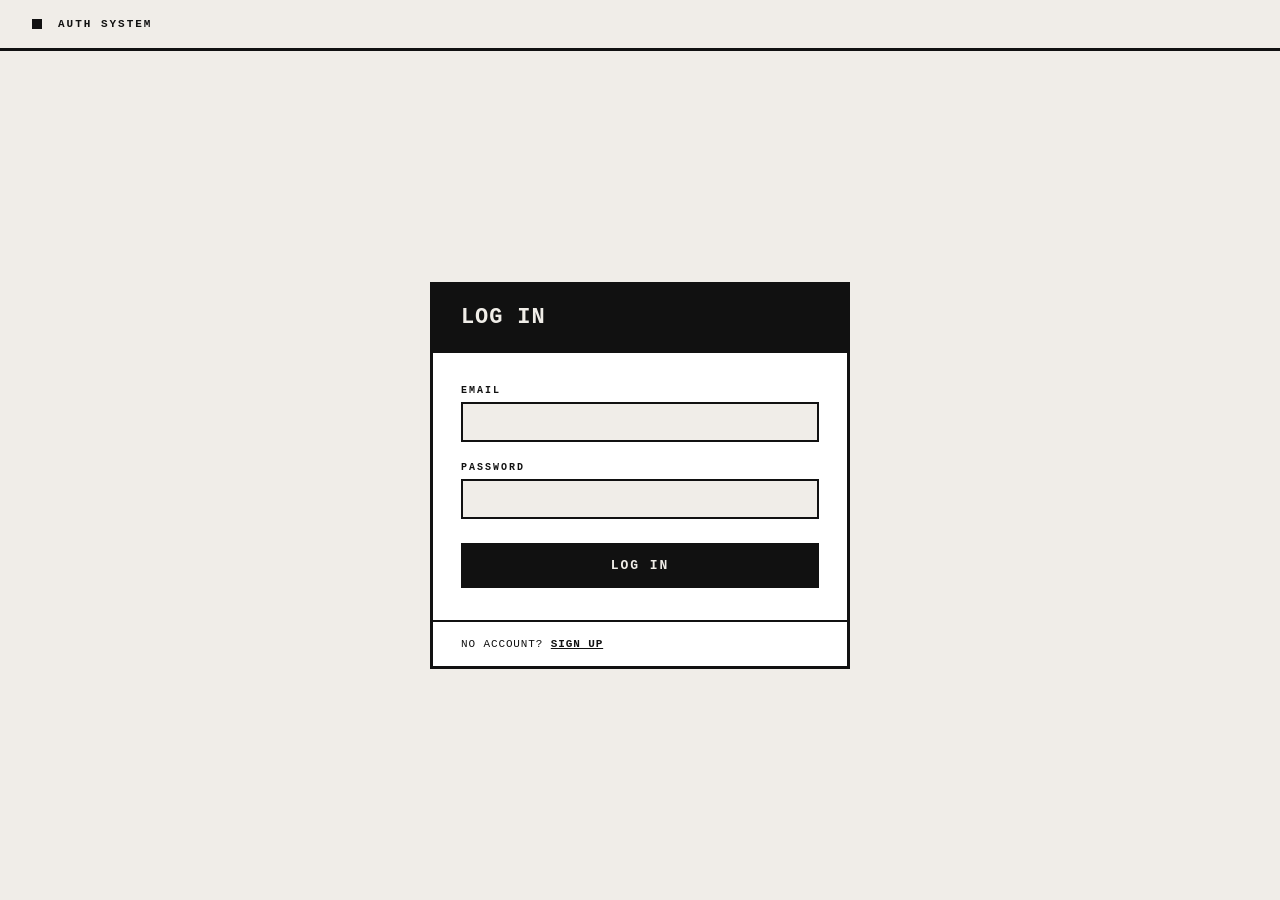
<file: home.html>
<!DOCTYPE html>
<html lang="en">
<head>
  <meta charset="UTF-8" />
  <meta name="viewport" content="width=device-width, initial-scale=1.0" />
  <title>HOME</title>
  <style>
    *, *::before, *::after { box-sizing: border-box; margin: 0; padding: 0; }

    @import url('https://fonts.googleapis.com/css2?family=Space+Mono:wght@400;700&display=swap');

    body {
      font-family: 'Space Mono', 'Courier New', monospace;
      background: #f0ede8;
      color: #111;
      min-height: 100vh;
      display: flex;
      flex-direction: column;
    }

    header {
      border-bottom: 3px solid #111;
      padding: 18px 32px;
      display: flex;
      align-items: center;
      justify-content: space-between;
    }

    .header-left {
      display: flex;
      align-items: center;
      gap: 16px;
    }

    header span {
      font-size: 11px;
      font-weight: 700;
      letter-spacing: 0.18em;
      text-transform: uppercase;
    }

    header .dot {
      width: 10px; height: 10px;
      background: #111;
      display: inline-block;
    }

    .logout-btn {
      font-family: inherit;
      font-size: 10px;
      font-weight: 700;
      letter-spacing: 0.18em;
      text-transform: uppercase;
      border: 2px solid #111;
      padding: 8px 16px;
      background: transparent;
      color: #111;
      cursor: pointer;
      transition: background 0.1s, color 0.1s;
    }

    .logout-btn:hover {
      background: #111;
      color: #f0ede8;
    }

    main {
      flex: 1;
      display: flex;
      align-items: center;
      justify-content: center;
      padding: 48px 16px;
    }

    .card {
      border: 3px solid #111;
      background: #fff;
      width: 100%;
      max-width: 480px;
    }

    .card-title {
      padding: 20px 28px;
      font-size: 22px;
      font-weight: 700;
      letter-spacing: 0.04em;
      text-transform: uppercase;
      background: #111;
      color: #f0ede8;
    }

    .card-body {
      padding: 32px 28px;
      display: flex;
      flex-direction: column;
      gap: 0;
    }

    .row {
      display: flex;
      flex-direction: column;
      gap: 4px;
      padding: 18px 0;
      border-bottom: 2px solid #e0ddd8;
    }

    .row:last-child {
      border-bottom: none;
    }

    .row-label {
      font-size: 9px;
      font-weight: 700;
      letter-spacing: 0.25em;
      text-transform: uppercase;
      color: #888;
    }

    .row-value {
      font-size: 16px;
      font-weight: 700;
      letter-spacing: 0.02em;
      word-break: break-all;
    }

    .status-bar {
      border-top: 3px solid #111;
      padding: 14px 28px;
      background: #f0ede8;
      font-size: 10px;
      letter-spacing: 0.15em;
      text-transform: uppercase;
      display: flex;
      align-items: center;
      gap: 8px;
    }

    .status-dot {
      width: 8px; height: 8px;
      background: #27ae60;
      display: inline-block;
      border-radius: 50%;
    }
  </style>
</head>
<body>
  <header>
    <div class="header-left">
      <span class="dot"></span>
      <span>Auth System</span>
    </div>
    <button class="logout-btn" id="logout">Log Out</button>
  </header>
  <main>
    <div class="card">
      <div class="card-title">Home</div>
      <div class="card-body">
        <div class="row">
          <span class="row-label">Username</span>
          <span class="row-value" id="username">—</span>
        </div>
        <div class="row">
          <span class="row-label">Email</span>
          <span class="row-value" id="email">—</span>
        </div>
      </div>
      <div class="status-bar">
        <span class="status-dot"></span>
        <span>Authenticated</span>
      </div>
    </div>
  </main>

  <script type="module">
    import { getCurrentUser, logout } from './auth.js';

    const user = getCurrentUser();
    if (!user) window.location.href = 'login.html';

    document.getElementById('username').textContent = user.username;
    document.getElementById('email').textContent = user.email;

    document.getElementById('logout').addEventListener('click', () => {
      logout();
      window.location.href = 'login.html';
    });
  </script>
</body>
</html>
</file>
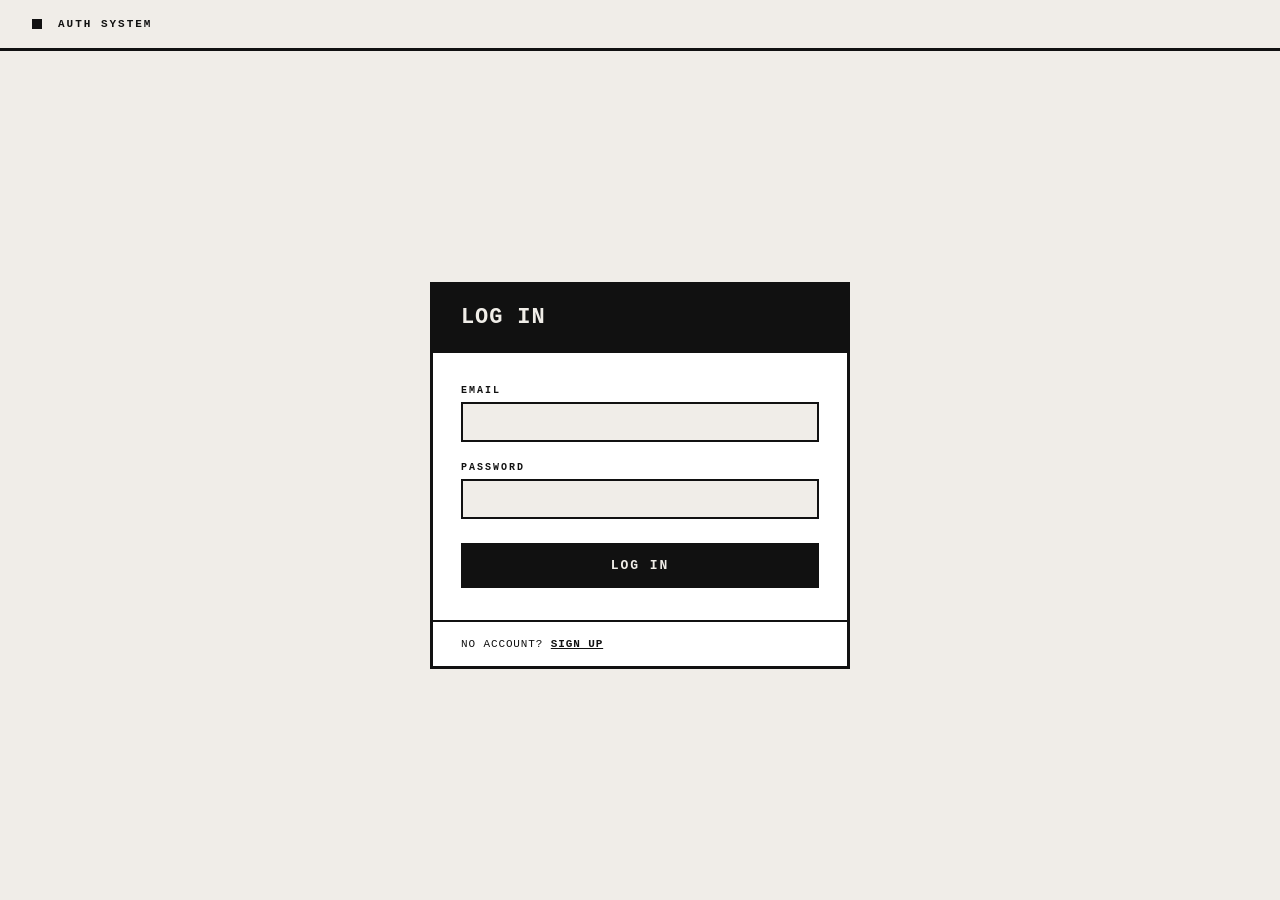
<file: login.html>
<!DOCTYPE html>
<html lang="en">
<head>
  <meta charset="UTF-8" />
  <meta name="viewport" content="width=device-width, initial-scale=1.0" />
  <title>LOG IN</title>
  <style>
    *, *::before, *::after { box-sizing: border-box; margin: 0; padding: 0; }

    @import url('https://fonts.googleapis.com/css2?family=Space+Mono:wght@400;700&display=swap');

    body {
      font-family: 'Space Mono', 'Courier New', monospace;
      background: #f0ede8;
      color: #111;
      min-height: 100vh;
      display: flex;
      flex-direction: column;
    }

    header {
      border-bottom: 3px solid #111;
      padding: 18px 32px;
      display: flex;
      align-items: center;
      gap: 16px;
    }

    header span {
      font-size: 11px;
      font-weight: 700;
      letter-spacing: 0.18em;
      text-transform: uppercase;
    }

    header .dot {
      width: 10px; height: 10px;
      background: #111;
      display: inline-block;
    }

    main {
      flex: 1;
      display: flex;
      align-items: center;
      justify-content: center;
      padding: 48px 16px;
    }

    .card {
      border: 3px solid #111;
      background: #fff;
      width: 100%;
      max-width: 420px;
    }

    .card-title {
      border-bottom: 3px solid #111;
      padding: 20px 28px;
      font-size: 22px;
      font-weight: 700;
      letter-spacing: 0.04em;
      text-transform: uppercase;
      background: #111;
      color: #f0ede8;
    }

    .card-body {
      padding: 32px 28px;
      display: flex;
      flex-direction: column;
      gap: 20px;
    }

    .field {
      display: flex;
      flex-direction: column;
      gap: 6px;
    }

    label {
      font-size: 10px;
      font-weight: 700;
      letter-spacing: 0.2em;
      text-transform: uppercase;
    }

    input {
      font-family: inherit;
      font-size: 14px;
      border: 2px solid #111;
      padding: 10px 12px;
      background: #f0ede8;
      color: #111;
      outline: none;
      transition: background 0.1s;
    }

    input:focus {
      background: #fff;
      box-shadow: 4px 4px 0 #111;
    }

    button {
      font-family: inherit;
      font-size: 13px;
      font-weight: 700;
      letter-spacing: 0.15em;
      text-transform: uppercase;
      border: 2px solid #111;
      padding: 13px;
      background: #111;
      color: #f0ede8;
      cursor: pointer;
      transition: background 0.1s, color 0.1s;
      margin-top: 4px;
    }

    button:hover {
      background: #f0ede8;
      color: #111;
    }

    .error {
      font-size: 11px;
      font-weight: 700;
      letter-spacing: 0.1em;
      color: #c0392b;
      text-transform: uppercase;
      display: none;
      padding: 10px 12px;
      border: 2px solid #c0392b;
      background: #fdecea;
    }

    .footer-link {
      border-top: 2px solid #111;
      padding: 16px 28px;
      font-size: 11px;
      letter-spacing: 0.08em;
      text-transform: uppercase;
    }

    .footer-link a {
      font-weight: 700;
      color: #111;
      text-decoration: underline;
    }
  </style>
</head>
<body>
  <header>
    <span class="dot"></span>
    <span>Auth System</span>
  </header>
  <main>
    <div class="card">
      <div class="card-title">Log In</div>
      <div class="card-body">
        <div class="error" id="err"></div>
        <div class="field">
          <label for="email">Email</label>
          <input type="email" id="email" autocomplete="off" />
        </div>
        <div class="field">
          <label for="password">Password</label>
          <input type="password" id="password" />
        </div>
        <button id="btn">Log In</button>
      </div>
      <div class="footer-link">No account? <a href="signup.html">Sign up</a></div>
    </div>
  </main>

  <script type="module">
    import { login, getCurrentUser } from './auth.js';

    if (getCurrentUser()) window.location.href = 'home.html';

    document.getElementById('btn').addEventListener('click', () => {
      const email = document.getElementById('email').value.trim();
      const password = document.getElementById('password').value;
      const err = document.getElementById('err');

      err.style.display = 'none';

      if (!email || !password) {
        err.textContent = 'All fields are required.';
        err.style.display = 'block';
        return;
      }

      const result = login(email, password);
      if (!result.ok) {
        err.textContent = result.error;
        err.style.display = 'block';
        return;
      }

      window.location.href = 'home.html';
    });
  </script>
</body>
</html>
</file>
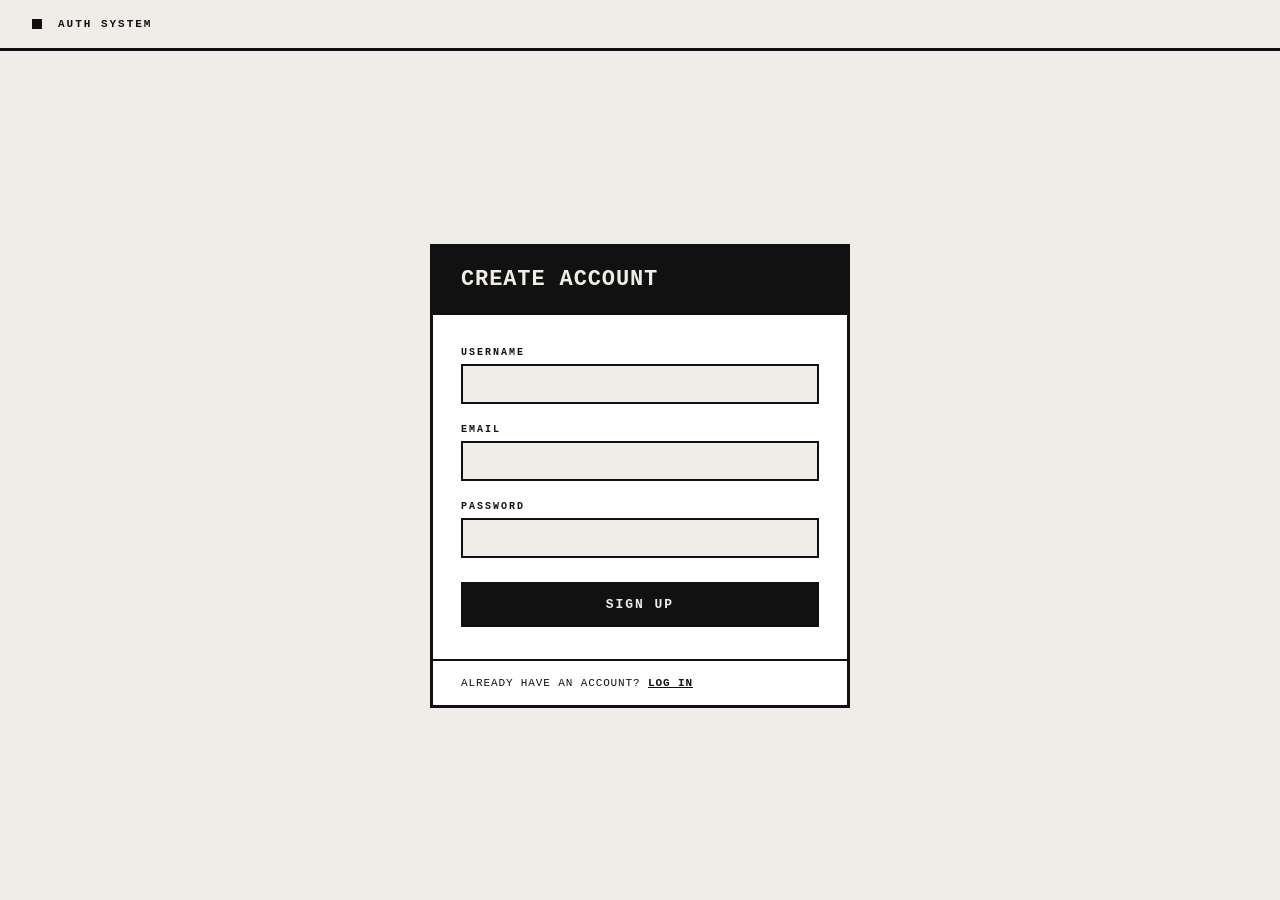
<file: signup.html>
<!DOCTYPE html>
<html lang="en">
<head>
  <meta charset="UTF-8" />
  <meta name="viewport" content="width=device-width, initial-scale=1.0" />
  <title>SIGN UP</title>
  <style>
    *, *::before, *::after { box-sizing: border-box; margin: 0; padding: 0; }

    @import url('https://fonts.googleapis.com/css2?family=Space+Mono:wght@400;700&display=swap');

    body {
      font-family: 'Space Mono', 'Courier New', monospace;
      background: #f0ede8;
      color: #111;
      min-height: 100vh;
      display: flex;
      flex-direction: column;
    }

    header {
      border-bottom: 3px solid #111;
      padding: 18px 32px;
      display: flex;
      align-items: center;
      gap: 16px;
    }

    header span {
      font-size: 11px;
      font-weight: 700;
      letter-spacing: 0.18em;
      text-transform: uppercase;
    }

    header .dot {
      width: 10px; height: 10px;
      background: #111;
      display: inline-block;
    }

    main {
      flex: 1;
      display: flex;
      align-items: center;
      justify-content: center;
      padding: 48px 16px;
    }

    .card {
      border: 3px solid #111;
      background: #fff;
      width: 100%;
      max-width: 420px;
    }

    .card-title {
      border-bottom: 3px solid #111;
      padding: 20px 28px;
      font-size: 22px;
      font-weight: 700;
      letter-spacing: 0.04em;
      text-transform: uppercase;
      background: #111;
      color: #f0ede8;
    }

    .card-body {
      padding: 32px 28px;
      display: flex;
      flex-direction: column;
      gap: 20px;
    }

    .field {
      display: flex;
      flex-direction: column;
      gap: 6px;
    }

    label {
      font-size: 10px;
      font-weight: 700;
      letter-spacing: 0.2em;
      text-transform: uppercase;
    }

    input {
      font-family: inherit;
      font-size: 14px;
      border: 2px solid #111;
      padding: 10px 12px;
      background: #f0ede8;
      color: #111;
      outline: none;
      transition: background 0.1s;
    }

    input:focus {
      background: #fff;
      border-color: #111;
      box-shadow: 4px 4px 0 #111;
    }

    button {
      font-family: inherit;
      font-size: 13px;
      font-weight: 700;
      letter-spacing: 0.15em;
      text-transform: uppercase;
      border: 2px solid #111;
      padding: 13px;
      background: #111;
      color: #f0ede8;
      cursor: pointer;
      transition: background 0.1s, color 0.1s;
      margin-top: 4px;
    }

    button:hover {
      background: #f0ede8;
      color: #111;
    }

    .error {
      font-size: 11px;
      font-weight: 700;
      letter-spacing: 0.1em;
      color: #c0392b;
      text-transform: uppercase;
      display: none;
      padding: 10px 12px;
      border: 2px solid #c0392b;
      background: #fdecea;
    }

    .footer-link {
      border-top: 2px solid #111;
      padding: 16px 28px;
      font-size: 11px;
      letter-spacing: 0.08em;
      text-transform: uppercase;
    }

    .footer-link a {
      font-weight: 700;
      color: #111;
      text-decoration: underline;
    }
  </style>
</head>
<body>
  <header>
    <span class="dot"></span>
    <span>Auth System</span>
  </header>
  <main>
    <div class="card">
      <div class="card-title">Create Account</div>
      <div class="card-body">
        <div class="error" id="err"></div>
        <div class="field">
          <label for="username">Username</label>
          <input type="text" id="username" autocomplete="off" />
        </div>
        <div class="field">
          <label for="email">Email</label>
          <input type="email" id="email" autocomplete="off" />
        </div>
        <div class="field">
          <label for="password">Password</label>
          <input type="password" id="password" />
        </div>
        <button id="btn">Sign Up</button>
      </div>
      <div class="footer-link">Already have an account? <a href="login.html">Log in</a></div>
    </div>
  </main>

  <script type="module">
    import { signup, getCurrentUser } from './auth.js';

    if (getCurrentUser()) window.location.href = 'home.html';

    document.getElementById('btn').addEventListener('click', () => {
      const username = document.getElementById('username').value.trim();
      const email = document.getElementById('email').value.trim();
      const password = document.getElementById('password').value;
      const err = document.getElementById('err');

      err.style.display = 'none';

      if (!username || !email || !password) {
        err.textContent = 'All fields are required.';
        err.style.display = 'block';
        return;
      }

      const result = signup(username, email, password);
      if (!result.ok) {
        err.textContent = result.error;
        err.style.display = 'block';
        return;
      }

      window.location.href = 'home.html';
    });
  </script>
</body>
</html>
</file>
